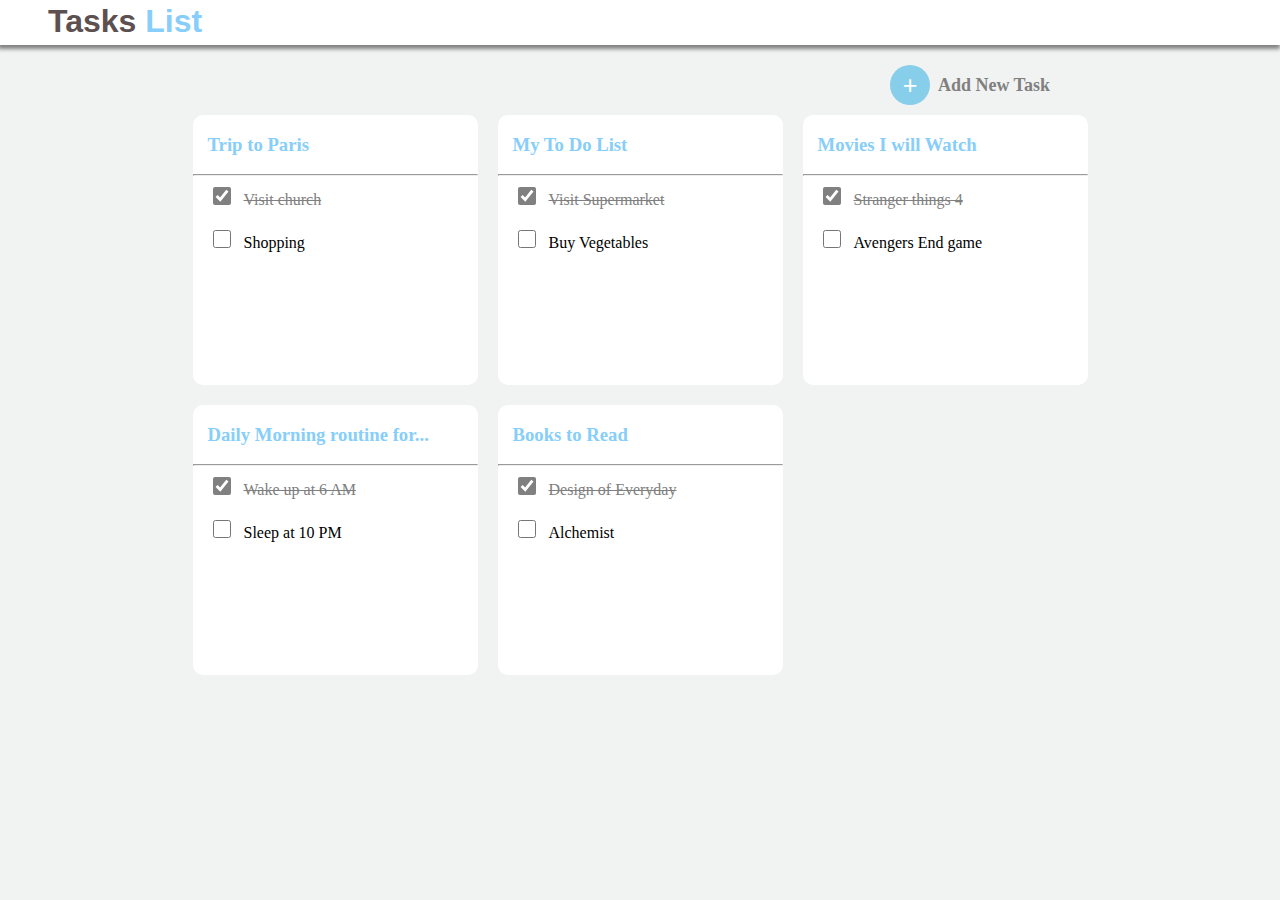
<file: index.html>
<!DOCTYPE html>
<html lang="en">
<head>
    <link rel="stylesheet" href="style1.css">
</head>
<body>
    <h1><span class="htxt">Tasks </span><span class="htxt1">List</span></h1>
    <div class="plus">
        <button class="button1"><a href="./index1.html" class="b1">+</a></button>
    </div>
    <div class="newtask"><a href="./index1.html" class="addnew">Add New Task</a></div>
    <div class="container">
        <div class="cards">
            <h3><a href="./index2.html" class="parislink">Trip to Paris</a></h3>
            <hr>
            <input type="checkbox" class="checked" checked><label class="txtline">Visit church</label>
            <br/><br/>
            <input type="checkbox" class="checked"><label>Shopping</label>
        </div>
        <div class="cards">
            <h3>My To Do List</h3>
            <hr>
            <input type="checkbox" class="checked" checked><label class="txtline">Visit Supermarket</label>
            <br/><br/>
            <input type="checkbox" class="checked"><label>Buy Vegetables</label>
        </div>
        <div class="cards">
            <h3>Movies I will Watch</h3>
            <hr>
            <input type="checkbox" class="checked" checked><label class="txtline">Stranger things 4</label>
            <br/><br/>
            <input type="checkbox" class="checked"><label>Avengers End game</label>
        </div>
        <div class="cards">
            <h3>Daily Morning routine for...</h3>
            <hr>
            <input type="checkbox" class="checked" checked><label class="txtline">Wake up at 6 AM</label>
            <br/><br/>
            <input type="checkbox" class="checked"><label>Sleep at 10 PM</label>
        </div>
        <div class="cards">
            <h3>Books to Read</h3>
            <hr>
            <input type="checkbox" class="checked" checked><label class="txtline">Design of Everyday</label>
            <br/><br/>
            <input type="checkbox" class="checked"><label>Alchemist</label>
        </div>
    </div>
    
</body>
</html>
</file>
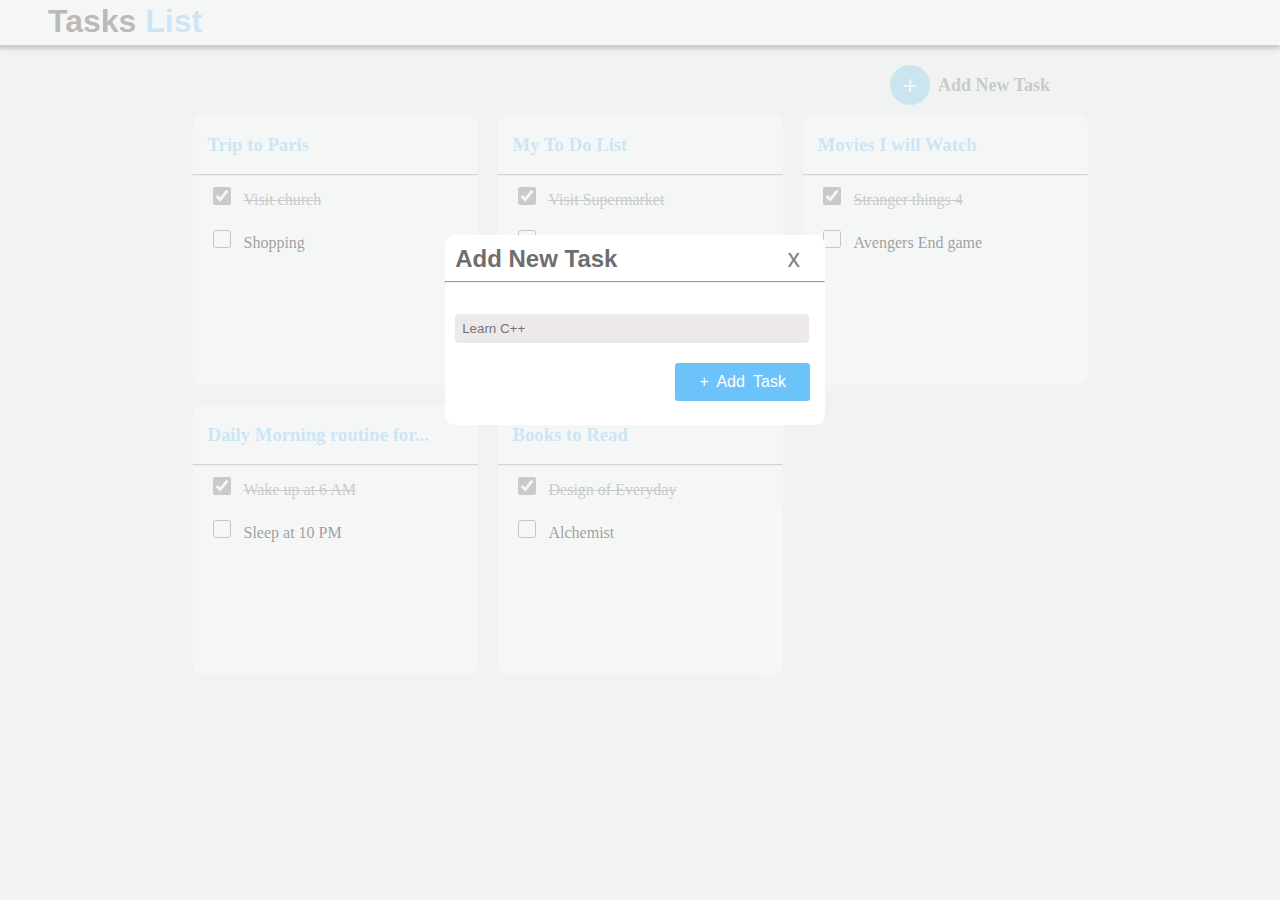
<file: index1.html>
<!DOCTYPE html>
<html lang="en">
<head>
    <link rel="stylesheet" href="style1.css">
</head>
<body>
<div class="bodyblur">
    <h1><span class="htxt">Tasks </span><span class="htxt1">List</span></h1>
    <div class="plus">
        <button class="button1"><a href="#" class="b1">+</a></button>
    </div>
    <div class="newtask"><a href="#" class="addnew">Add New Task</a></div>
    <div class="container">
        <div class="cards">
            <h3>Trip to Paris</h3>
            <hr>
            <input type="checkbox" class="checked" checked><label class="txtline">Visit church</label>
            <br/><br/>
            <input type="checkbox" class="checked"><label>Shopping</label>
        </div>
        <div class="cards">
            <h3>My To Do List</h3>
            <hr>
            <input type="checkbox" class="checked" checked><label class="txtline">Visit Supermarket</label>
            <br/><br/>
            <input type="checkbox" class="checked"><label>Buy Vegetables</label>
        </div>
        <div class="cards">
            <h3>Movies I will Watch</h3>
            <hr>
            <input type="checkbox" class="checked" checked><label class="txtline">Stranger things 4</label>
            <br/><br/>
            <input type="checkbox" class="checked"><label>Avengers End game</label>
        </div>
        <div class="cards">
            <h3>Daily Morning routine for...</h3>
            <hr>
            <input type="checkbox" class="checked" checked><label class="txtline">Wake up at 6 AM</label>
            <br/><br/>
            <input type="checkbox" class="checked"><label>Sleep at 10 PM</label>
        </div>
        <div class="cards">
            <h3>Books to Read</h3>
            <hr>
            <input type="checkbox" class="checked" checked><label class="txtline">Design of Everyday</label>
            <br/><br/>
            <input type="checkbox" class="checked"><label>Alchemist</label>
        </div>
    </div>
</div>
    <div class="popupbox">
        <h2 class="h2">Add New Task</h2><a class="x" href="./index.html">x</a></h3><hr><br>
        <input class="learnc" type="text" placeholder="Learn C++" /><br/>
        <button class="buttontask"><a href="./index2.html" class="a1">+  Add Task</a></button>
    </div>
    
    
</body>
</html>
</file>
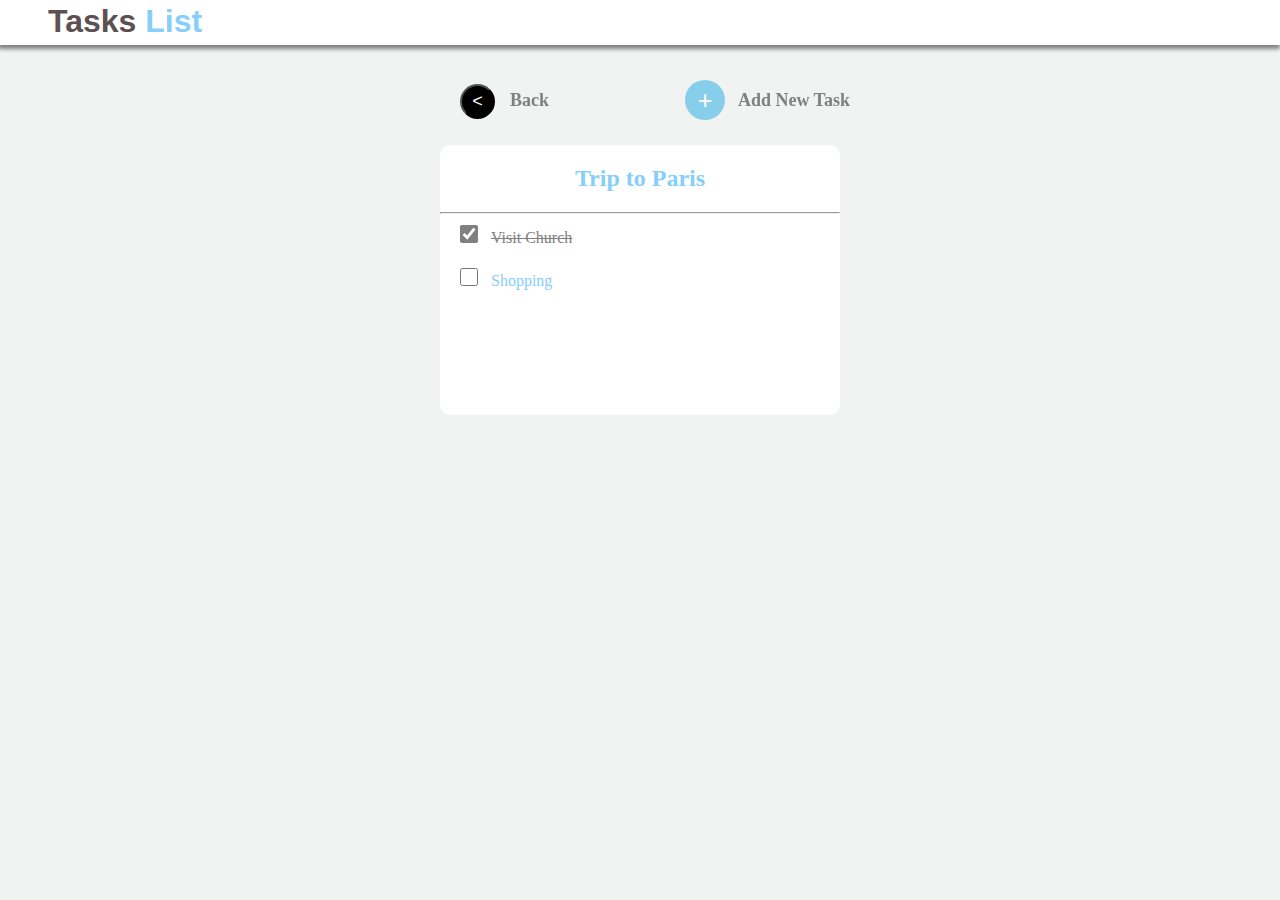
<file: index2.html>
<!DOCTYPE html>
<html lang="en">
<head>
    <link rel="stylesheet" href="style1.css">
</head>
<body>
    <h1><span class="htxt">Tasks </span><span class="htxt1">List</span></h1>
    
    <div class="backbutton">
        <button class="arrow"><a href="./index.html" class="b1"><</a></button>
    </div>
    <div class="back"><a href="./index.html" class="addnew">Back</a></div>
    <div class="plus1">
        <button class="button1"><a href="./index3.html" class="b1">+</a></button>
    </div>
    <div class="newtask1"><a href="./index3.html" class="addnew">Add New Task</a></div>
    
    <div class="parisbox">
        <h2 class="h2txt">Trip to Paris</h2>
        <hr>
        <input type="checkbox" class="checked" checked/><label class="txtline">Visit Church</label>
        <br/><br/>
        <input type="checkbox" class="checked"/><label>Shopping</label>
    </div>
    </div>
</body>
</html>
</file>
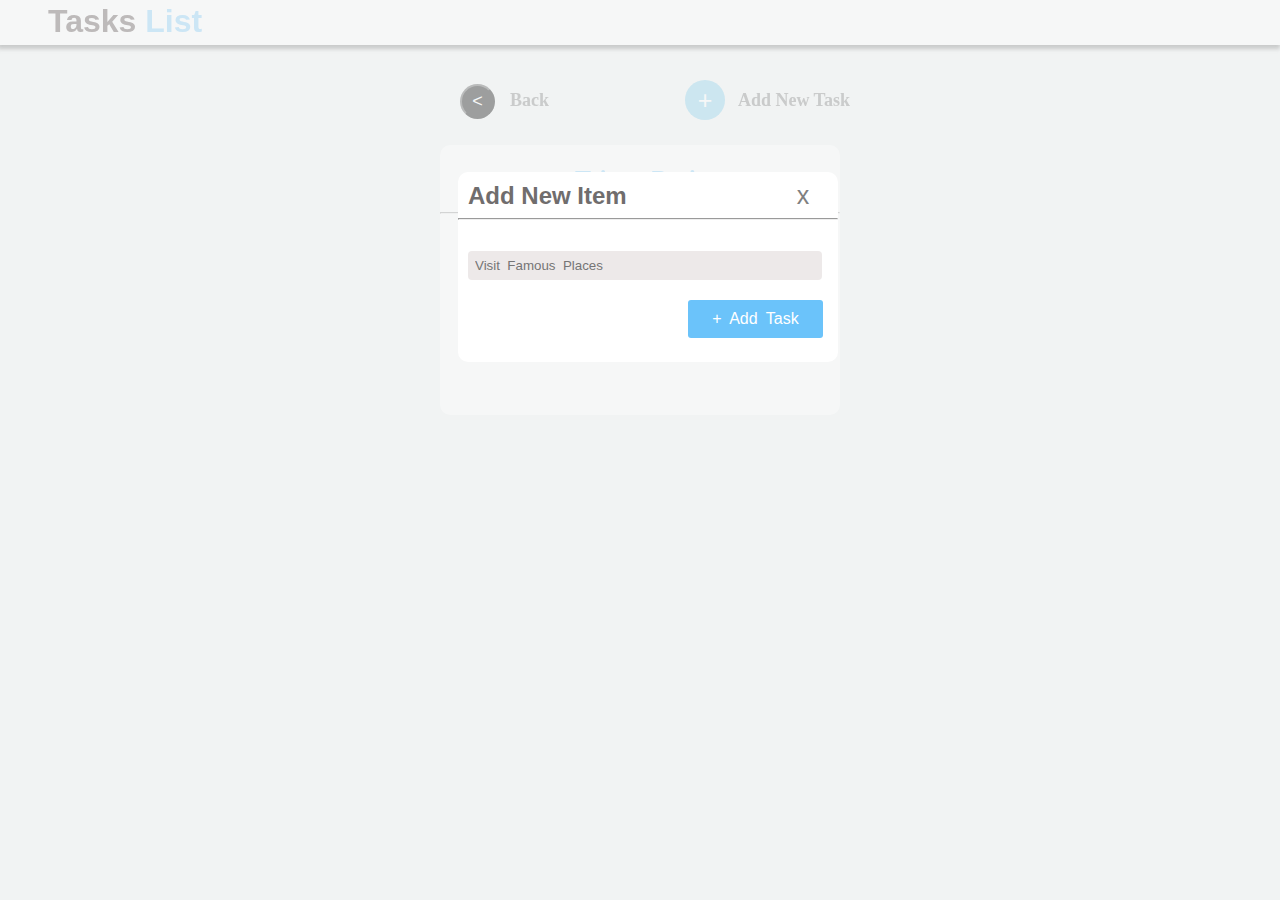
<file: index3.html>
<!DOCTYPE html>
<html lang="en">
<head>
    <link rel="stylesheet" href="style1.css">
</head>
<body>
<div class="bodyblur">
    <h1><span class="htxt">Tasks </span><span class="htxt1">List</span></h1>
    <div class="backbutton">
        <button class="arrow"><a href="#" class="b1"><</a></button>
    </div>
    <div class="back"><a href="#" class="addnew">Back</a></div>
    <div class="plus1">
        <button class="button1"><a href="#" class="b1">+</a></button>
    </div>
    <div class="newtask1"><a href="#" class="addnew">Add New Task</a></div>
    
    <div class="parisbox">
        <h2 class="h2txt">Trip to Paris</h2>
        <hr>
        <input type="checkbox" class="checked" checked/><label class="txtline">Visit Church</label>
        <br/><br/>
        <input type="checkbox" class="checked"/><label>Shopping</label>
    </div>
</div>
    <div class="popupbox1">
        <h2 class="h2">Add New Item</h2><a class="x" href="./index2.html">x</a></h3><hr><br>
        <input class="learnc" type="text" placeholder="Visit  Famous  Places" /><br/>
        <button class="buttontask"><a href="#" class="a1">+  Add Task</a></button>
    </div>
</body>
</html>
</file>
<file: style1.css>
body{
    background-color: rgb(241, 243, 243);
}
h1{
    background-color: white;
    width: auto;
    margin:-10px 10px;
    padding-top: 5px;
    padding-left: 50px;
    padding-bottom: 5px;
    margin-left: -10px;
    margin-right:-8px;
    box-shadow: 0px 4px 4px gray;
    font-family:'Lucida Sans', 'Lucida Sans Regular', 'Lucida Grande', 'Lucida Sans Unicode', Geneva, Verdana, sans-serif;
}
.htxt{
    color: rgb(92, 80, 80);
}
.htxt1{
    color: lightskyblue;
}

.plus{
    position:absolute;
    top:65px;
    right:350px;
    
}
.button1{
    font-size:25px;
    height:40px;
    width:40px;
    background-color: skyblue;
    border-radius: 50%;
    border:none;
}
.b1{
    color: white;
}


.newtask{
    color: gray;
    font-weight: bold;
    font-size:large;
    position: absolute;
    top:75px;
    right:230px;
}
.addnew{
    color: gray;
}
.container{
    display: grid;
    justify-content: center;
    grid-template-columns:  auto auto auto;
    gap:20px;
    margin-top: 80px;
    margin-bottom: 30px;
}
.cards{
    border-radius: 10px;
    border: 0px solid gray;
    background-color: white;
    width: 285px;
    height: 270px;
    
}
.parisbox{
    color:lightskyblue;
}
.cards:hover{
    box-shadow: 6px 6px 4px gray;
}
input[type=checkbox] {
    accent-color: gray;
}
input.checked{
    width: 18px;
    height: 18px;
}
.checked{
    margin-left:20px;

}
label{
    padding-left: 10px;
    
}
.txtline{
    text-decoration: line-through;
    color: gray;
}
h3{
    padding: 0px 15px;
    color: lightskyblue;
}
.insidecards{
    padding: 0px 20px;
}
.popupbox{
    border: 1px solid gray;
    background-color: white;
    border-radius: 10px;
    border: none;
    width: 380px;
    position: fixed;
    top:25%;
    left:34%;
    height: 190px;
    margin: 10px;
}

.h2{
    display: inline-block;
    margin: 10px 10px 0px;
    font-family: 'Lucida Sans', 'Lucida Sans Regular', 'Lucida Grande', 'Lucida Sans Unicode', Geneva, Verdana, sans-serif;
    color: rgb(112, 109, 109);
}
.x{
    font-size: 25px;
    color: gray;
    margin-left: 160px;
    text-decoration: none;
    font-family: 'Lucida Sans', 'Lucida Sans Regular', 'Lucida Grande', 'Lucida Sans Unicode', Geneva, Verdana, sans-serif;

}
.learnc{
    border:none;
    width:340px;
    margin:5px 10px 20px;
    border-radius: 4px;
    background-color: rgb(237, 233, 233);
    padding:7px;
}
.buttontask{
    border: none;
    border-radius: 3px;
    background-color:rgb(107, 195, 250);
    padding: 10px;
    width:135px;
    font-size: 16px;
    word-spacing: 4px;
    margin-left: 230px;
}
.parislink{
    color:lightskyblue;
}
a{
    text-decoration: none;
    
}
.a1{
    color: white;
}
.bodyblur{
    opacity: 35%;
}
.newbox{
    align-content: center;
}
.newbox1{
    border-radius: 10px;
    border: 0px solid gray;
    background-color: white;
    width: 280px;
    height: 240px;
}
.newbox1:hover{
    box-shadow: 5px 5px 4px gray;
}
.arrow{
    background-color: black;
    border-radius: 50%;
    width: 35px;
    height: 35px;
    font-size: large;
}
.backbutton{
    position:fixed;
    top:84px;
    left:460px;
    font-size:25px;
}
.back{
    color: gray;
    font-weight: bold;
    font-size:large;
    position: fixed;
    top:90px;
    left:510px;
}
.newtask1{
    color: gray;
    font-weight: bold;
    font-size:large;
    position: fixed;
    top:90px;
    right:430px;
}
.plus1{
    position: fixed;
    top:80px;
    right:555px
}
.parisbox{
    background-color: white;
    width:400px;
    height: 270px;
    margin: auto;
    margin-top: 110px;
    border-radius: 10px;
}
.parisbox:hover{
    box-shadow: 6px 6px 4px gray;
}
.h2txt{
    color: lightskyblue;
    padding: 20px 0px 0px;
    text-align: center;
}
.popupbox1{
    border: 1px solid gray;
    background-color: white;
    border-radius: 10px;
    border: none;
    width: 380px;
    position: fixed;
    top:18%;
    left:35%;
    height: 190px;
    margin: 10px;
}
</file>
